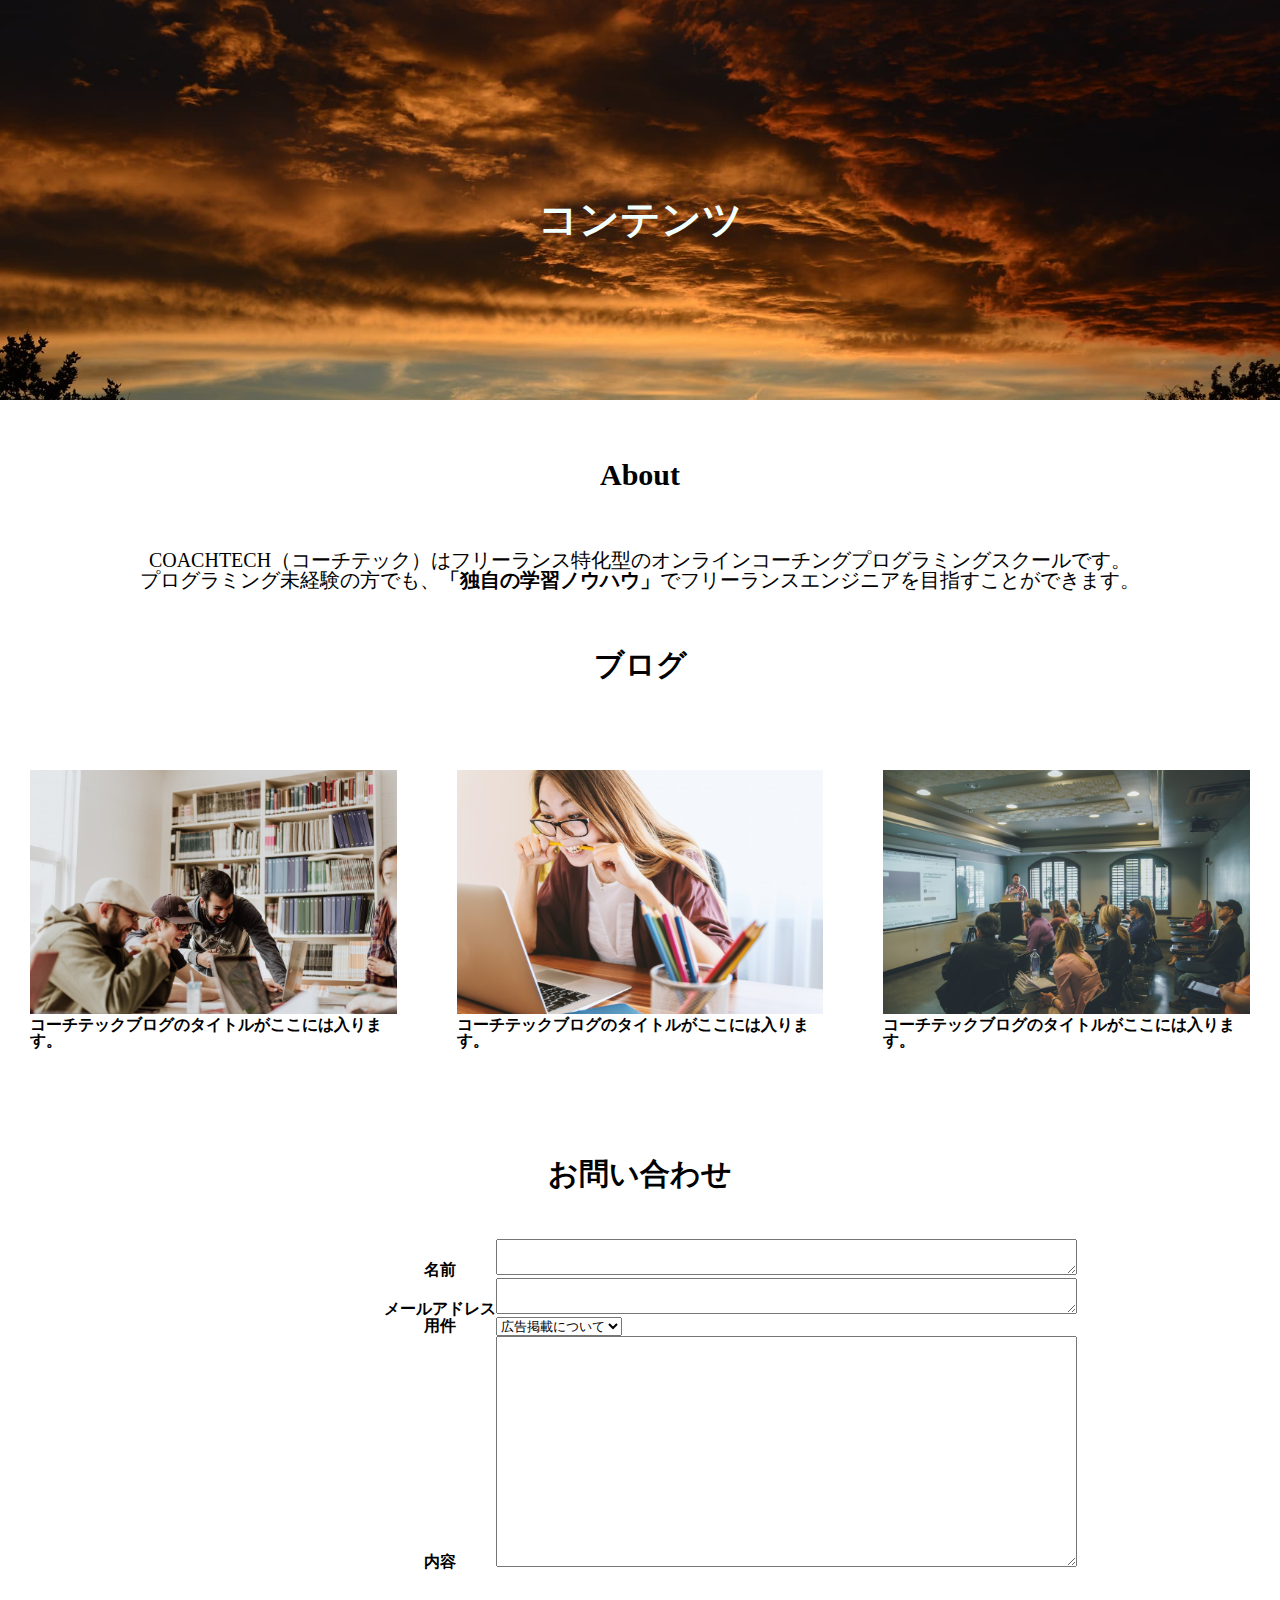
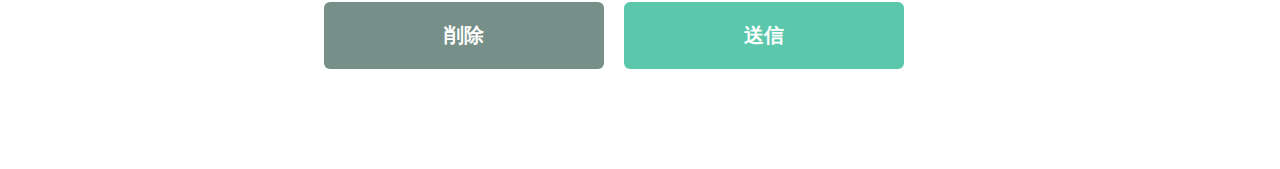
<file: html css 課題/index.html>
<!DOCTYPE html>
<html lang="ja">
<head>
  <meta charset="UTF-8">
  <meta http-equiv="X-UA-Compatible" content="IE=edge">
  <meta name="viewport" content="width=device-width, initial-scale=1.0">
  <title>HTML and CSS</title>
  <!-- 以下の内容を追加します -->
  <link rel="stylesheet" href="css/reset.css" />
  <link rel="stylesheet" href="css/style.css" />
</head>


<body>
  <header>
    <div class="firstview">
      <h1 class="title">コンテンツ</h1>
    </div>
  </header>

<div>

  <h2 class="about">About</h2>


  <p class="text">COACHTECH（コーチテック）はフリーランス特化型のオンラインコーチングプログラミングスクールです。<br>プログラミング未経験の方でも、<strong>「独自の学習ノウハウ」</strong>でフリーランスエンジニアを目指すことができます。</p>


</div>  


  <h2 class="blog">ブログ</h2>


  <div class="flex__item">
  
    <!-- card1 -->
    <div class="card">
      <div class="card_img">
          <img src="./img/blog__eyecatch1.jpg" alt="pc_and_book">
      </div>

      <div class="card_content">
      <h3 class="card_text">コーチテックブログのタイトルがここには入ります。</h3>
      </div>
    </div>

<!-- card2 -->
    <div class="card">
      <div class="card_img">
        <img src="./img/blog__eyecatch2.jpg" alt="">
      </div>
    
      <div class="card_content">
        <h3 class="card_text">コーチテックブログのタイトルがここには入ります。</h3>
      </div>
    </div>

<!-- card3 -->
    <div class="card">
      <div class="card_img">
        <img src="./img/blog__eyecatch3.jpg" alt="">
      </div>
    
      <div class="card_content">
        <h3 class="card_text">コーチテックブログのタイトルがここには入ります。</h3>
      </div>
    </div>

  </div>




    <h2 class="contact">お問い合わせ</h2>



    <div class="input">
      <form action="#">


    <table>
      <tr>
        <th>名前</th>
        <td><form action="detail.html" method="get">
          <textarea name="textarea" cols="70"></textarea>
        </form>
        </td>
      </tr>



      <tr>
        <th>メールアドレス  </th>
        <td>
        <form action="detail.html" method="get">
          <textarea name="textarea" cols="70"> </textarea>
        </form>
        </td>
      </tr>


      <tr>
        <th>用件</th>
        <td><select name="select">

          <option value="広告掲載について">広告掲載について</option>

        </select></td>
      </tr>



      <tr>
        <th class="detail">内容</th>
        <td>
          <form action="detail.html" method="get">
          <textarea name="textarea" cols="70" rows="15"></textarea>
          </form>
        </td>
      </tr>
      </table>
  
    
<div class="flex">
    <div class="box1"><input type="submit" class="delete-btn" value="削除"></div>

    <div class="box2"><input type="submit" class="form-btn" value="送信">
</div>
</form>

</div>

</body>
</html>
</file>
<file: html css 課題/css/style.css>
.firstview {
  position: relative;
  background: url(../img/firstview.jpg) no-repeat center/cover;
  height: 400px;
  width: 100vw;
}

.title {
  position: absolute;
  top: 50%;
  left: 42%;
  font-size: 40px;
  color: azure;
}



.about {
  text-align: center;
  margin: 60px;
  font-size: 30px;
}

.text {
  text-align: center;
  margin: 60px;
  font-size: 20px;
}

.blog {
  text-align: center;
  margin: 60px;
  font-size: 30px;

}




.flex__item {
  display: flex;
  justify-content: space-between;
}

.card {
  width: 30%;
  margin: 30px;

}

.card_img img {
  width: 100%;
}

.card__content {
  padding: 15px 25px;
}




.contact {
  text-align: center;
  margin-top: 80px;
  font-size: 30px;
}




.input {
  margin-top: 50px;
  margin-left: 30%;
  margin-bottom: 100px;
}




.flex {
  display: flex;
}
.box1 {
  margin-left: -60px;
}
.box2 {
  margin-left: 20px;
}



.delete-btn {
  border-radius: 6px;
    margin: 32px auto 0;
    padding-top: 20px;
    padding-bottom: 20px;
    width: 280px;
    display: block;
    background: #768f88;
    color: #fff;
    font-weight: bold;
    font-size: 20px;
    border: none;
    cursor: pointer;
}
.form-btn {
  border-radius: 6px;
    margin: 32px auto 0;
    padding-top: 20px;
    padding-bottom: 20px;
    width: 280px;
    display: block;
    background: #5bc8ac;
    color: #fff;
    font-weight: bold;
    font-size: 20px;
    border: none;
    cursor: pointer;
}
</file>
